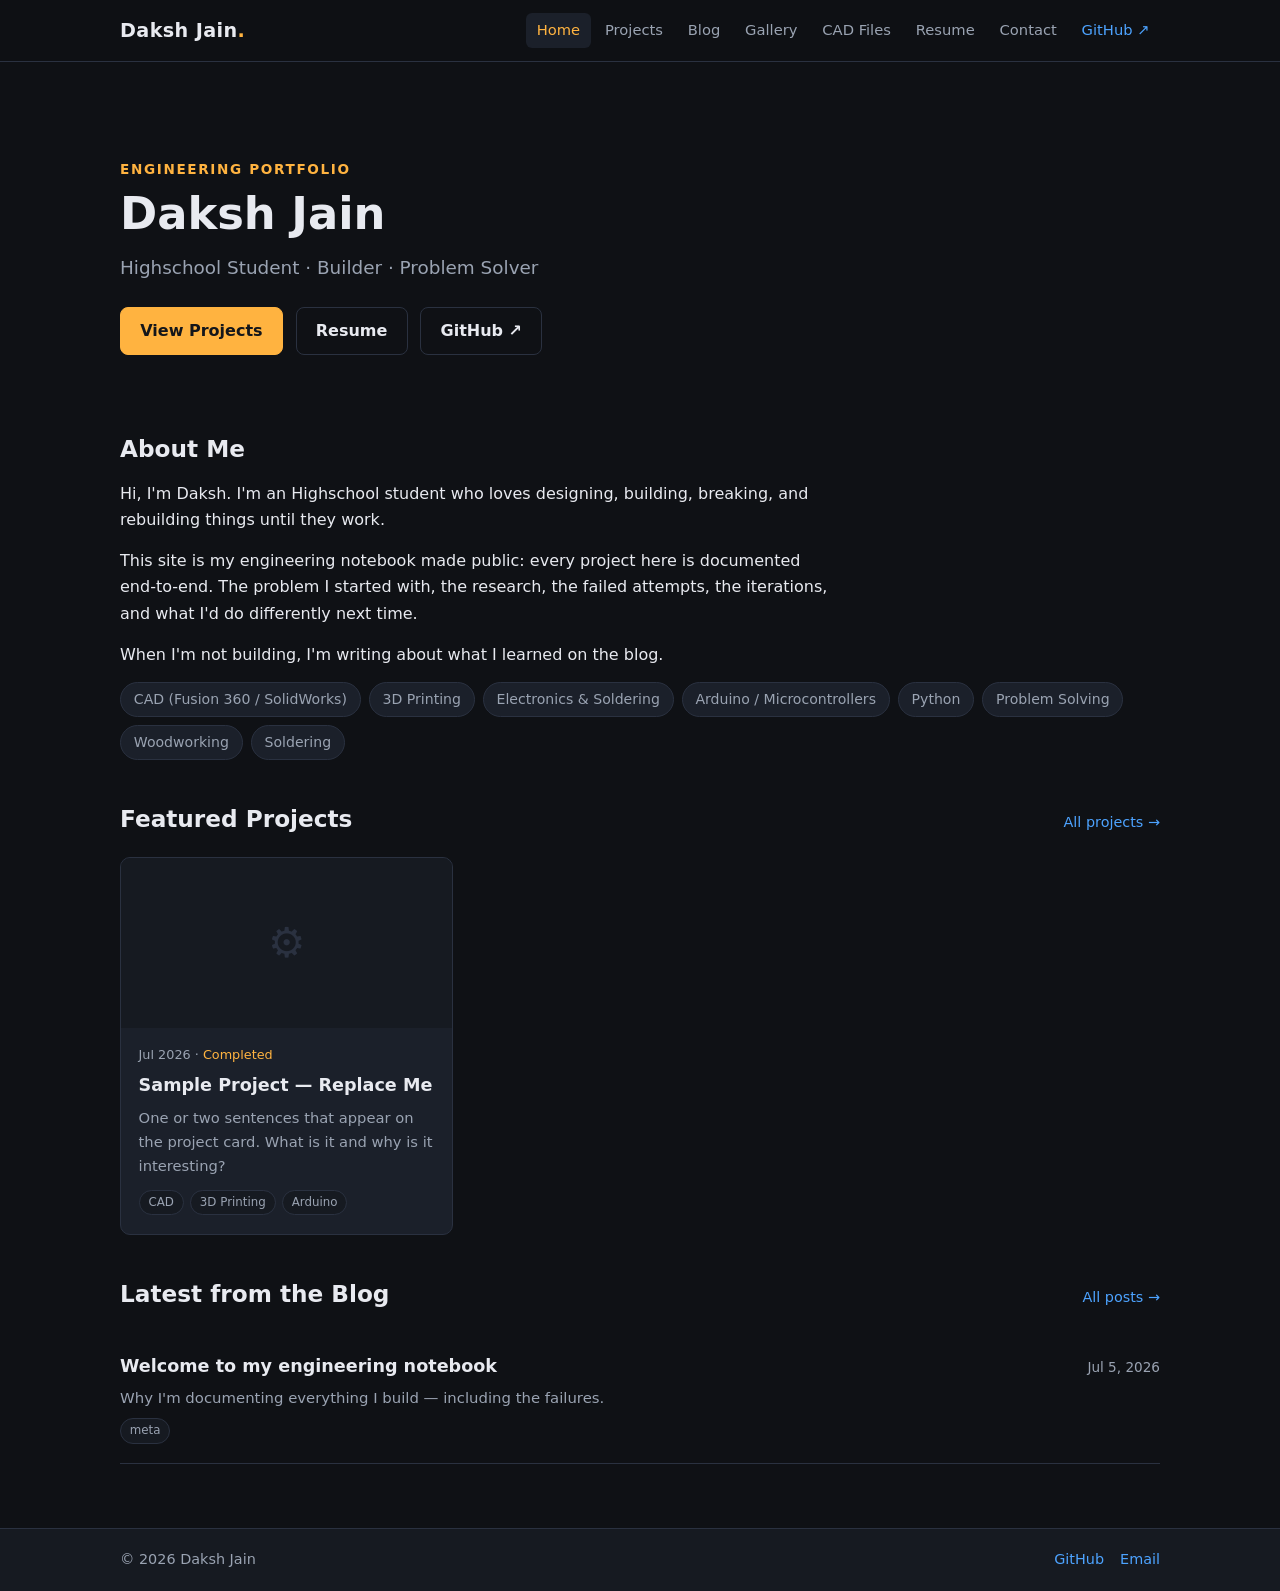
<file: index.html>
<!DOCTYPE html>
<html lang="en">
<head>
  <meta charset="UTF-8">
  <meta name="viewport" content="width=device-width, initial-scale=1.0">
  <title>Home</title>
  <link rel="stylesheet" href="css/style.css">
</head>
<body data-page="home">
  <main>
    <section class="hero">
      <div class="eyebrow">Engineering Portfolio</div>
      <h1 id="hero-name"></h1>
      <p class="role" id="hero-role"></p>
      <div class="hero-actions">
        <a class="btn btn-primary" href="projects.html">View Projects</a>
        <a class="btn" href="resume.html">Resume</a>
        <a class="btn" id="hero-github" href="#" target="_blank" rel="noopener">GitHub ↗</a>
      </div>
    </section>

    <section class="about-block">
      <h2>About Me</h2>
      <div id="about-text"></div>
      <div class="skill-row" id="skill-row"></div>
    </section>

    <div class="section-head">
      <h2>Featured Projects</h2>
      <a href="projects.html">All projects →</a>
    </div>
    <div class="card-grid" id="featured-grid"></div>

    <div class="section-head">
      <h2>Latest from the Blog</h2>
      <a href="blog.html">All posts →</a>
    </div>
    <div id="latest-posts"></div>
  </main>

  <script src="content/config.js"></script>
  <script src="content/projects.js"></script>
  <script src="content/posts.js"></script>
  <script src="js/md.js"></script>
  <script src="js/site.js"></script>
  <script>
    document.getElementById("hero-name").textContent = SITE.name;
    document.getElementById("hero-role").textContent = SITE.role;
    document.getElementById("hero-github").href = SITE.github;
    document.getElementById("about-text").innerHTML = SITE.about.map(p => `<p>${p}</p>`).join("");
    document.getElementById("skill-row").innerHTML = SITE.skills.map(s => `<span class="skill">${s}</span>`).join("");

    const featured = PROJECTS.filter(p => p.featured).sort(byDateDesc).slice(0, 3);
    document.getElementById("featured-grid").innerHTML = featured.length
      ? featured.map(projectCard).join("")
      : '<p class="empty-note">No featured projects yet — add one in content/projects.js</p>';

    const latest = [...POSTS].sort(byDateDesc).slice(0, 3);
    document.getElementById("latest-posts").innerHTML = latest.length
      ? latest.map(postCard).join("")
      : '<p class="empty-note">No posts yet — add one in content/posts.js</p>';
  </script>
</body>
</html>
</file>
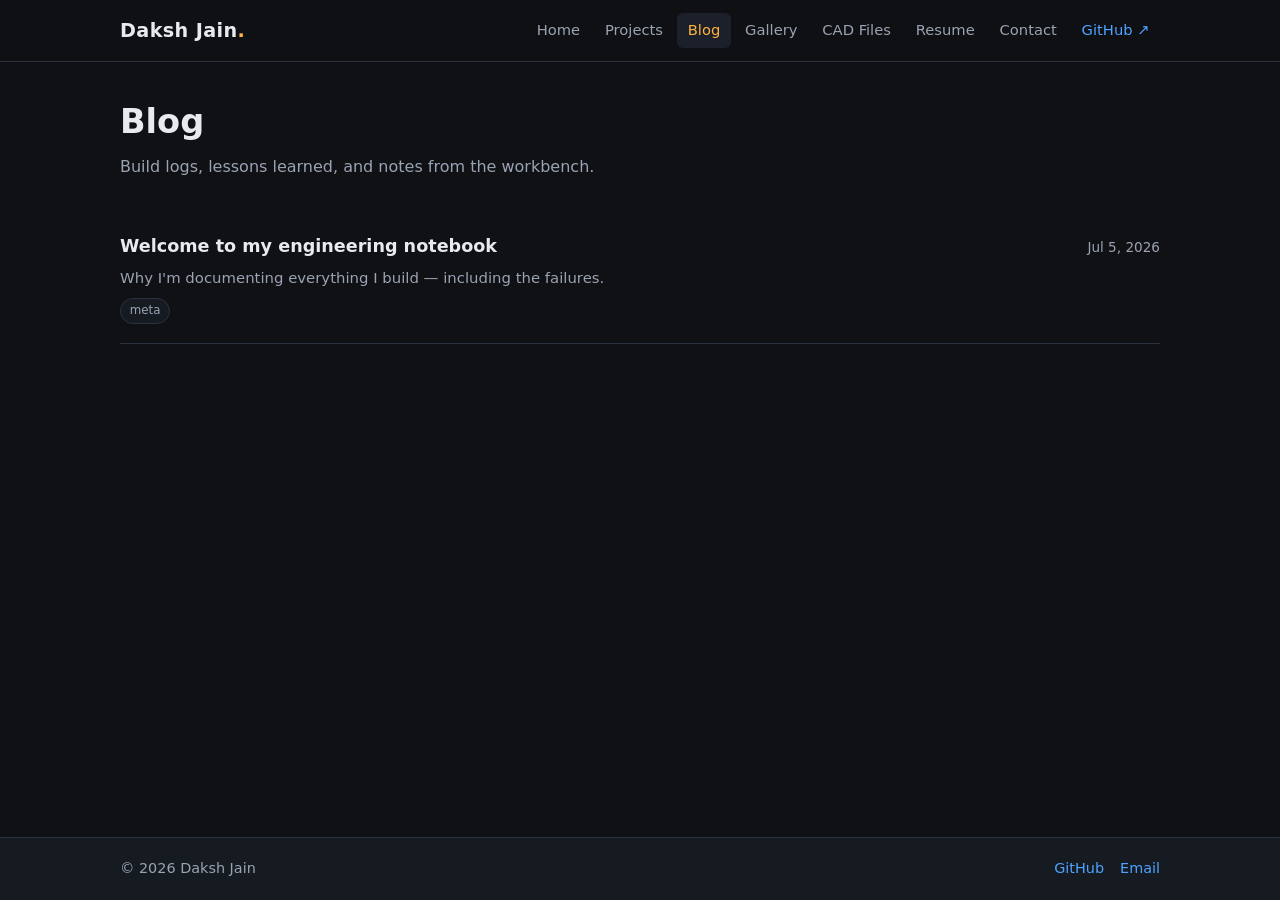
<file: blog.html>
<!DOCTYPE html>
<html lang="en">
<head>
  <meta charset="UTF-8">
  <meta name="viewport" content="width=device-width, initial-scale=1.0">
  <title>Blog</title>
  <link rel="stylesheet" href="css/style.css">
</head>
<body data-page="blog">
  <main>
    <h1>Blog</h1>
    <p class="page-intro">Build logs, lessons learned, and notes from the workbench.</p>
    <div id="post-list"></div>
  </main>

  <script src="content/config.js"></script>
  <script src="content/posts.js"></script>
  <script src="js/site.js"></script>
  <script>
    const sorted = [...POSTS].sort(byDateDesc);
    document.getElementById("post-list").innerHTML = sorted.length
      ? sorted.map(postCard).join("")
      : '<p class="empty-note">No posts yet — add one in content/posts.js</p>';
  </script>
</body>
</html>
</file>
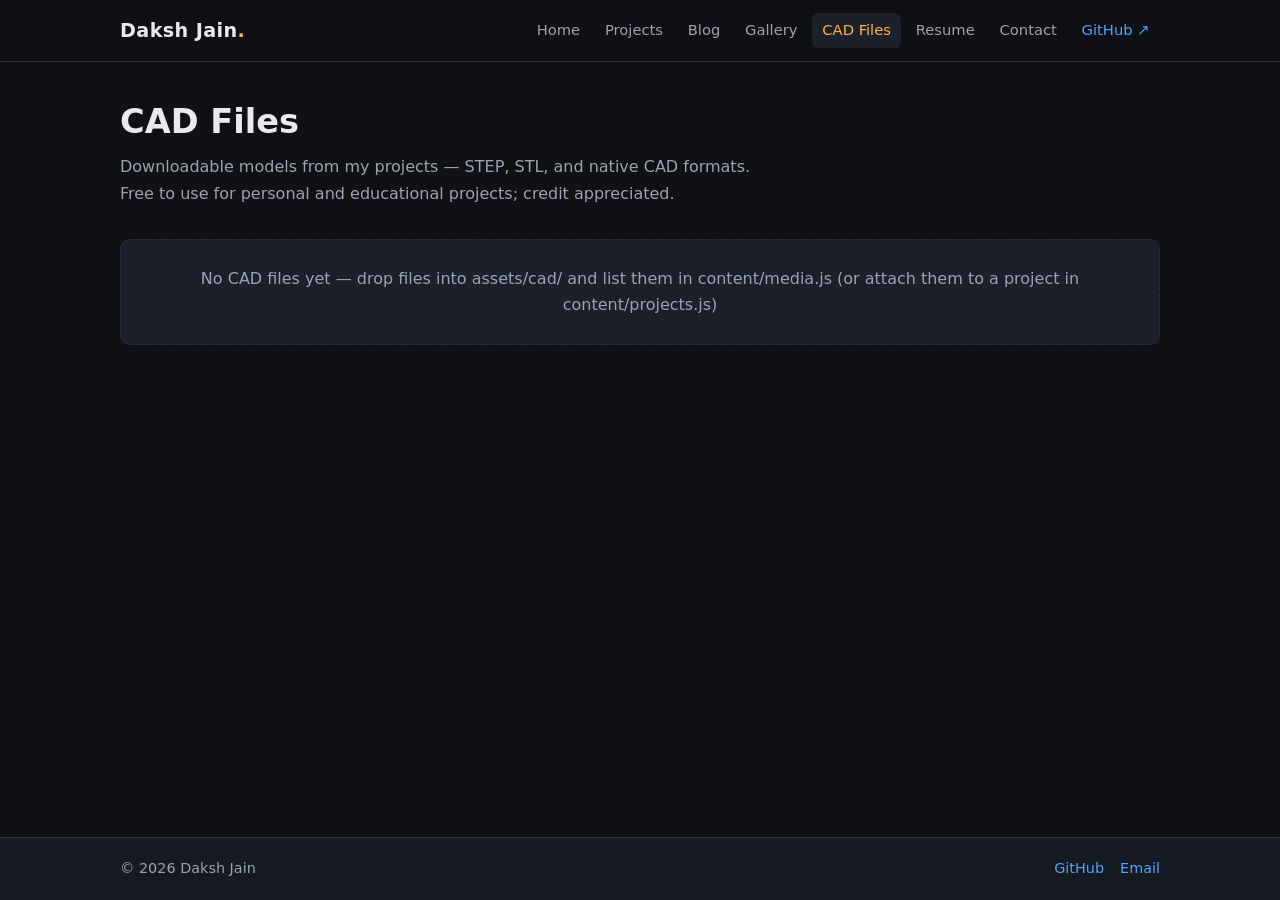
<file: cad.html>
<!DOCTYPE html>
<html lang="en">
<head>
  <meta charset="UTF-8">
  <meta name="viewport" content="width=device-width, initial-scale=1.0">
  <title>CAD Files</title>
  <link rel="stylesheet" href="css/style.css">
</head>
<body data-page="cad">
  <main>
    <h1>CAD Files</h1>
    <p class="page-intro">Downloadable models from my projects — STEP, STL, and native CAD formats. Free to use for personal and educational projects; credit appreciated.</p>
    <div class="file-list" id="file-list"></div>
  </main>

  <script src="content/config.js"></script>
  <script src="content/media.js"></script>
  <script src="content/projects.js"></script>
  <script src="js/site.js"></script>
  <script>
    // Combine standalone CAD files with each project's attached files
    const rows = [
      ...CAD_FILES.map(f => ({ ...f, source: null })),
      ...PROJECTS.flatMap(p => (p.cadFiles || []).map(f => ({ ...f, source: p }))),
    ];

    document.getElementById("file-list").innerHTML = rows.length
      ? rows.map(f => `
          <div class="file-row">
            ${f.preview ? `<img class="file-preview" src="${f.preview}" alt="${f.name}">` : `<span class="file-icon">📐</span>`}
            <div class="file-info">
              <h3>${f.name}</h3>
              ${f.description ? `<p>${f.description}</p>` : ""}
              ${f.source ? `<a class="file-src" href="project.html?id=${encodeURIComponent(f.source.id)}">From project: ${f.source.title}</a>` : ""}
            </div>
            <a class="btn" href="${f.file}" download>Download</a>
          </div>`).join("")
      : '<p class="empty-note">No CAD files yet — drop files into assets/cad/ and list them in content/media.js (or attach them to a project in content/projects.js)</p>';
  </script>
</body>
</html>
</file>
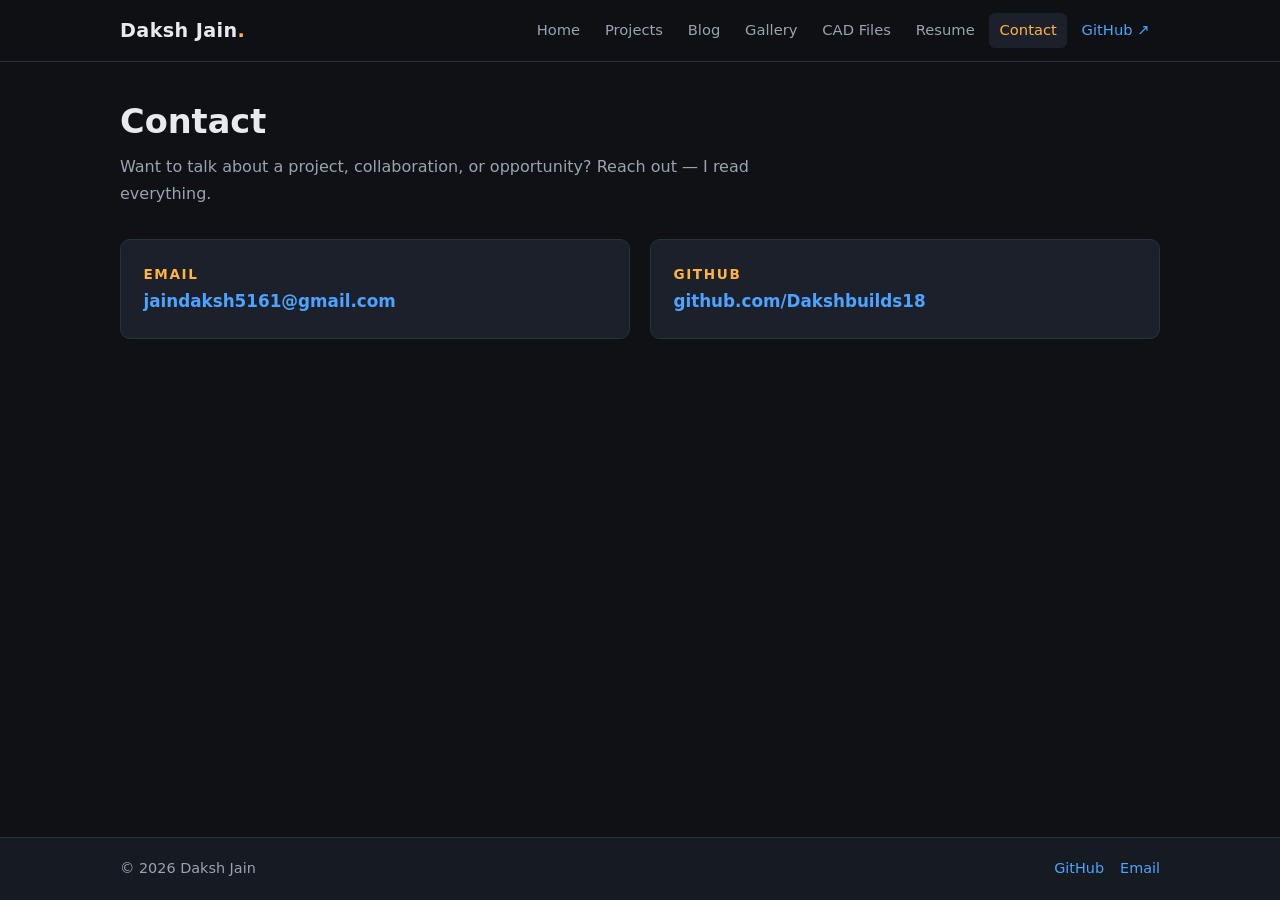
<file: contact.html>
<!DOCTYPE html>
<html lang="en">
<head>
  <meta charset="UTF-8">
  <meta name="viewport" content="width=device-width, initial-scale=1.0">
  <title>Contact</title>
  <link rel="stylesheet" href="css/style.css">
</head>
<body data-page="contact">
  <main>
    <h1>Contact</h1>
    <p class="page-intro">Want to talk about a project, collaboration, or opportunity? Reach out — I read everything.</p>
    <div class="contact-grid" id="contact-grid"></div>
  </main>

  <script src="content/config.js"></script>
  <script src="js/site.js"></script>
  <script>
    const channels = [
      ["Email", SITE.email, "mailto:" + SITE.email],
      ["GitHub", SITE.github ? SITE.github.replace(/^https?:\/\//, "") : "", SITE.github],
      ["LinkedIn", SITE.linkedin ? "Connect with me" : "", SITE.linkedin],
      ["YouTube", SITE.youtube ? "Watch my builds" : "", SITE.youtube],
      ["Instagram", SITE.instagram ? "Behind the scenes" : "", SITE.instagram],
    ].filter(([, text]) => text);

    document.getElementById("contact-grid").innerHTML = channels.map(([label, text, url]) => `
      <div class="contact-card">
        <div class="eyebrow">${label}</div>
        <a href="${url}" target="_blank" rel="noopener">${text}</a>
      </div>`).join("");
  </script>
</body>
</html>
</file>
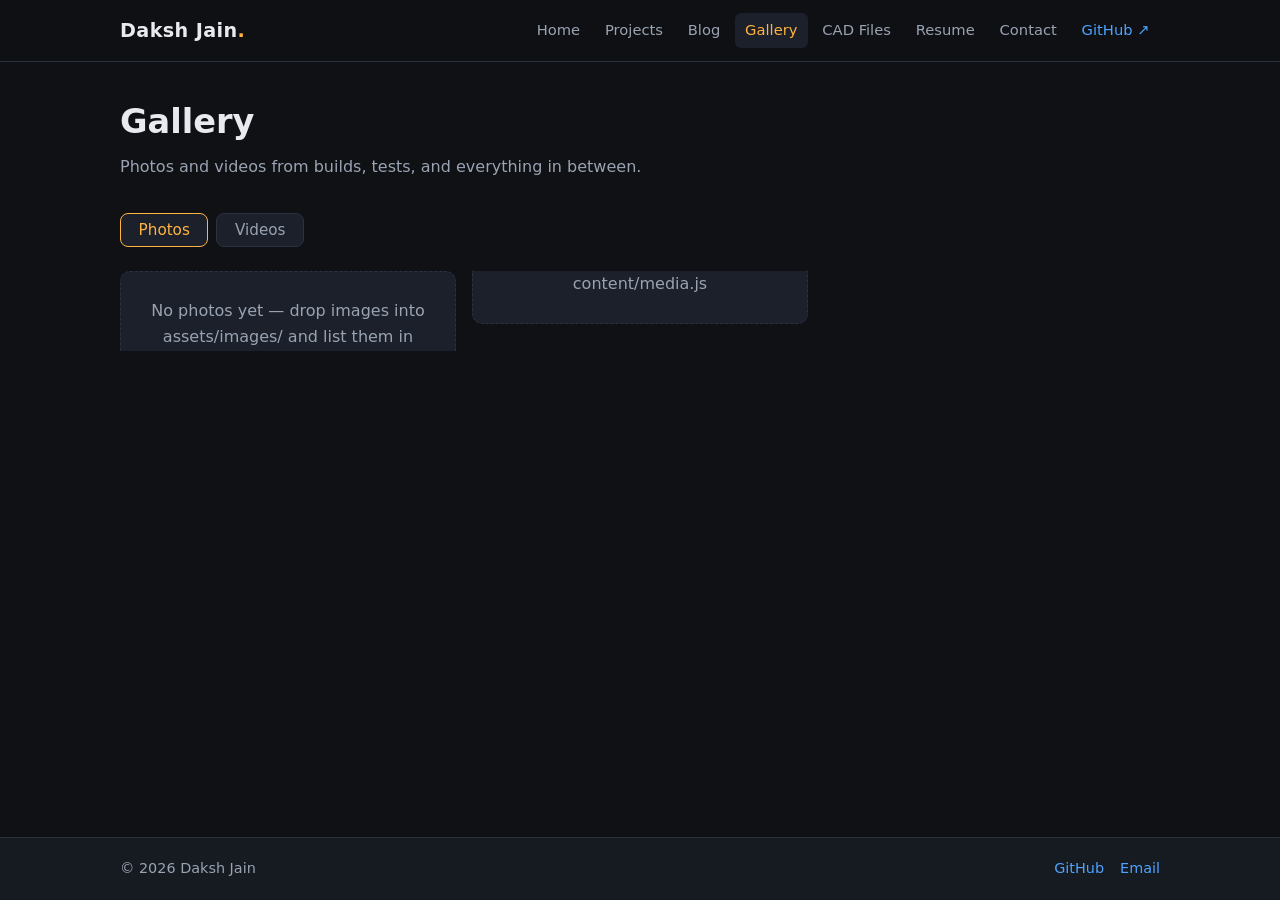
<file: gallery.html>
<!DOCTYPE html>
<html lang="en">
<head>
  <meta charset="UTF-8">
  <meta name="viewport" content="width=device-width, initial-scale=1.0">
  <title>Gallery</title>
  <link rel="stylesheet" href="css/style.css">
</head>
<body data-page="gallery">
  <main>
    <h1>Gallery</h1>
    <p class="page-intro">Photos and videos from builds, tests, and everything in between.</p>

    <div class="tab-row">
      <button class="tab-btn active" data-tab="photos">Photos</button>
      <button class="tab-btn" data-tab="videos">Videos</button>
    </div>

    <div id="tab-photos" class="photo-grid"></div>
    <div id="tab-videos" class="video-grid" style="display:none"></div>
  </main>

  <script src="content/config.js"></script>
  <script src="content/media.js"></script>
  <script src="js/site.js"></script>
  <script>
    document.getElementById("tab-photos").innerHTML = PHOTOS.length
      ? PHOTOS.map(p => `
          <figure class="photo-item">
            <img src="${p.src}" alt="${p.caption || ""}" loading="lazy">
            ${p.caption ? `<figcaption>${p.caption}</figcaption>` : ""}
          </figure>`).join("")
      : '<p class="empty-note">No photos yet — drop images into assets/images/ and list them in content/media.js</p>';

    document.getElementById("tab-videos").innerHTML = VIDEOS.length
      ? VIDEOS.map(v => `
          <div class="video-card">
            ${v.embed
              ? `<div class="video-embed"><iframe src="${v.embed}" allowfullscreen title="${v.title || "Video"}"></iframe></div>`
              : `<video src="${v.file}" controls preload="metadata"></video>`}
            <div class="vc-body"><h3>${v.title || ""}</h3>${v.caption ? `<p>${v.caption}</p>` : ""}</div>
          </div>`).join("")
      : '<p class="empty-note">No videos yet — add YouTube embeds or local files in content/media.js</p>';

    document.querySelectorAll(".tab-btn").forEach(btn => {
      btn.addEventListener("click", () => {
        document.querySelectorAll(".tab-btn").forEach(b => b.classList.remove("active"));
        btn.classList.add("active");
        document.getElementById("tab-photos").style.display = btn.dataset.tab === "photos" ? "" : "none";
        document.getElementById("tab-videos").style.display = btn.dataset.tab === "videos" ? "" : "none";
      });
    });
  </script>
</body>
</html>
</file>
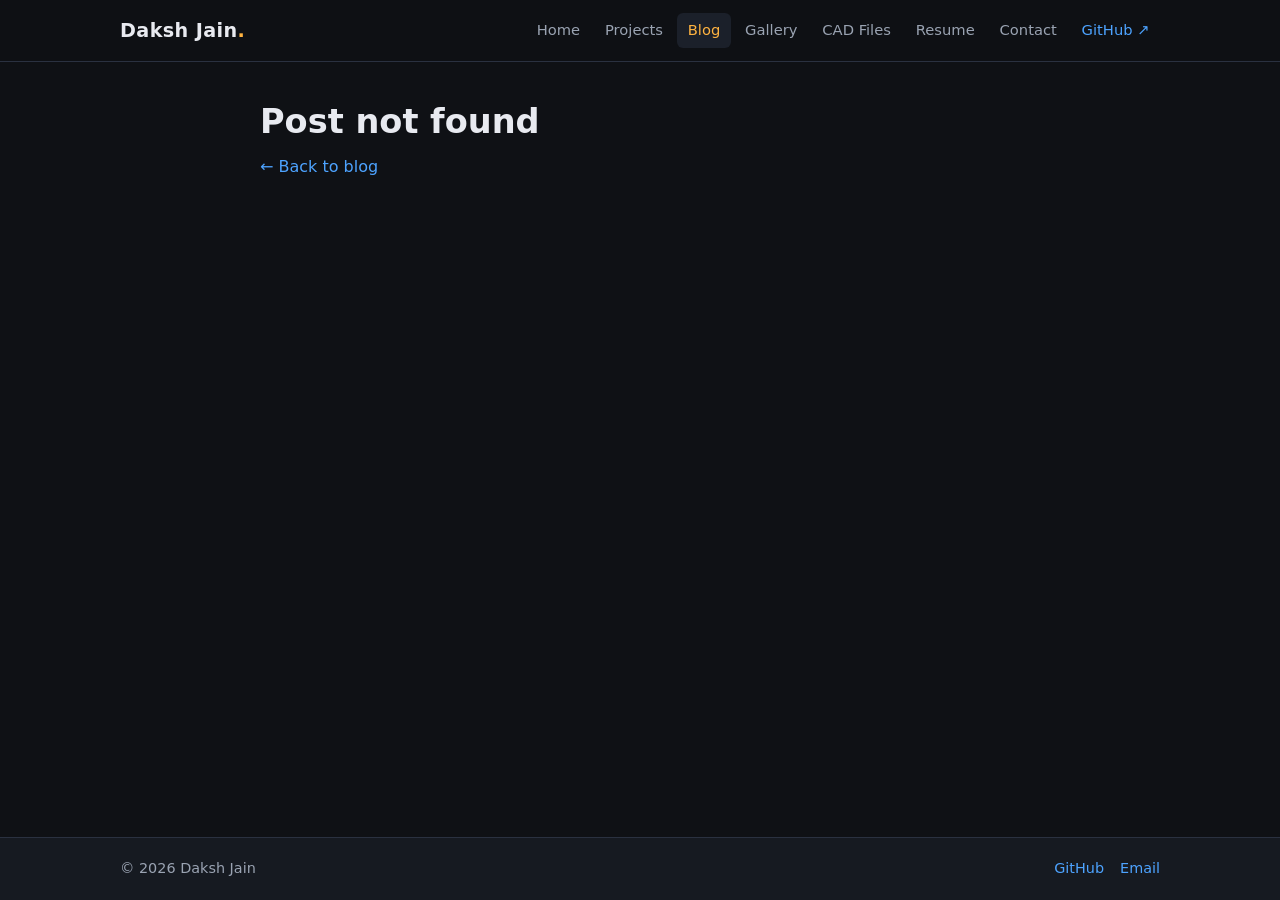
<file: post.html>
<!DOCTYPE html>
<html lang="en">
<head>
  <meta charset="UTF-8">
  <meta name="viewport" content="width=device-width, initial-scale=1.0">
  <title>Post</title>
  <link rel="stylesheet" href="css/style.css">
</head>
<body data-page="blog">
  <main>
    <article class="article" id="article"></article>
  </main>

  <script src="content/config.js"></script>
  <script src="content/posts.js"></script>
  <script src="js/md.js"></script>
  <script src="js/site.js"></script>
  <script>
    const post = POSTS.find(p => p.id === getParam("id"));
    const el = document.getElementById("article");

    if (!post) {
      el.innerHTML = '<h1>Post not found</h1><p><a href="blog.html">← Back to blog</a></p>';
    } else {
      document.title = post.title;
      el.innerHTML = `
        <p><a href="blog.html">← All posts</a></p>
        <h1>${post.title}</h1>
        <div class="article-meta">${fmtDate(post.date)} &nbsp; ${(post.tags || []).map(t => `<span class="tag">${t}</span>`).join(" ")}</div>
        <div class="md">${renderMarkdown(post.body)}</div>`;
    }
  </script>
</body>
</html>
</file>
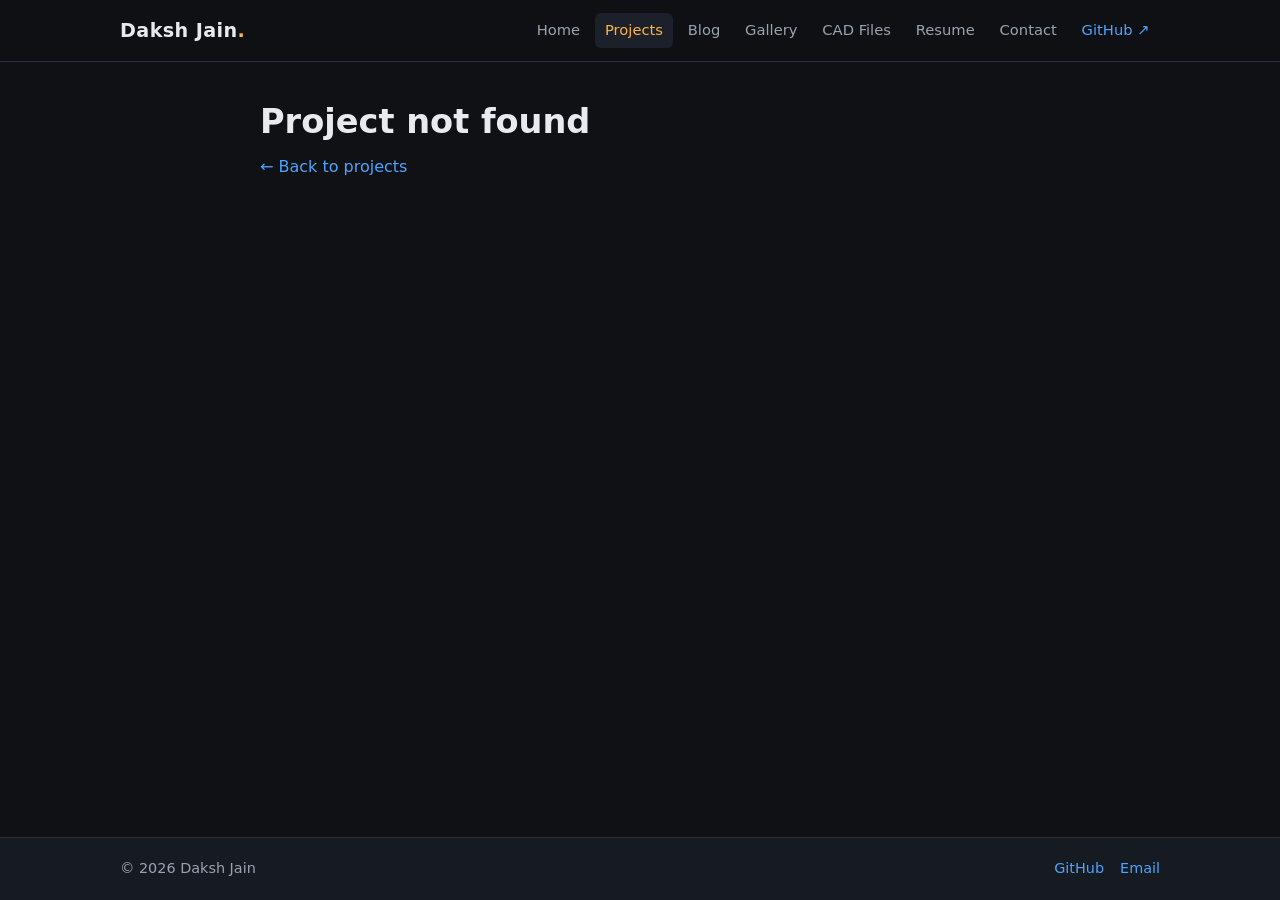
<file: project.html>
<!DOCTYPE html>
<html lang="en">
<head>
  <meta charset="UTF-8">
  <meta name="viewport" content="width=device-width, initial-scale=1.0">
  <title>Project</title>
  <link rel="stylesheet" href="css/style.css">
</head>
<body data-page="projects">
  <main>
    <article class="article" id="article"></article>
  </main>

  <script src="content/config.js"></script>
  <script src="content/projects.js"></script>
  <script src="js/md.js"></script>
  <script src="js/site.js"></script>
  <script>
    const proj = PROJECTS.find(p => p.id === getParam("id"));
    const el = document.getElementById("article");

    if (!proj) {
      el.innerHTML = '<h1>Project not found</h1><p><a href="projects.html">← Back to projects</a></p>';
    } else {
      document.title = proj.title;

      const sections = [
        ["problem", "Problem"],
        ["designGoals", "Design Goals"],
        ["research", "Research"],
        ["challenges", "Challenges"],
        ["failures", "Failures"],
        ["iterations", "Iterations"],
        ["finalProduct", "Final Product"],
        ["improvements", "What I'd Improve"],
      ].filter(([key]) => proj[key] && proj[key].trim());

      const toc = sections.length
        ? `<nav class="doc-toc"><strong>Documentation</strong>${
            sections.map(([key, label], i) => `<a href="#${key}">${i + 1}. ${label}</a>`).join("")
          }</nav>`
        : "";

      const body = sections.map(([key, label], i) => `
        <section class="doc-section" id="${key}">
          <h2><span class="doc-num">${String(i + 1).padStart(2, "0")}</span>${label}</h2>
          <div class="md">${renderMarkdown(proj[key])}</div>
        </section>`).join("");

      const video = proj.videoUrl
        ? `<section class="doc-section"><h2><span class="doc-num">▶</span>Demo Video</h2>
             <div class="video-embed"><iframe src="${proj.videoUrl}" allowfullscreen title="Demo video"></iframe></div>
           </section>`
        : "";

      const files = (proj.cadFiles && proj.cadFiles.length)
        ? `<section class="doc-section"><h2><span class="doc-num">⬇</span>CAD Files</h2>
             <div class="file-list">${proj.cadFiles.map(f => `
               <div class="file-row"><span class="file-icon">📐</span>
                 <div class="file-info"><h3>${f.name}</h3></div>
                 <a class="btn" href="${f.file}" download>Download</a>
               </div>`).join("")}
             </div></section>`
        : "";

      const repo = proj.githubRepo
        ? `<p><a href="${proj.githubRepo}" target="_blank" rel="noopener">View source code on GitHub ↗</a></p>`
        : "";

      el.innerHTML = `
        <p><a href="projects.html">← All projects</a></p>
        <h1>${proj.title}</h1>
        <div class="article-meta">${fmtDate(proj.date)}${proj.status ? ` · <span class="status">${proj.status}</span>` : ""}
          &nbsp; ${(proj.tags || []).map(t => `<span class="tag">${t}</span>`).join(" ")}</div>
        ${proj.cover ? `<img src="${proj.cover}" alt="${proj.title}">` : ""}
        <div class="md"><p>${proj.summary || ""}</p></div>
        ${repo}
        ${toc}
        ${body}
        ${video}
        ${files}`;
    }
  </script>
</body>
</html>
</file>
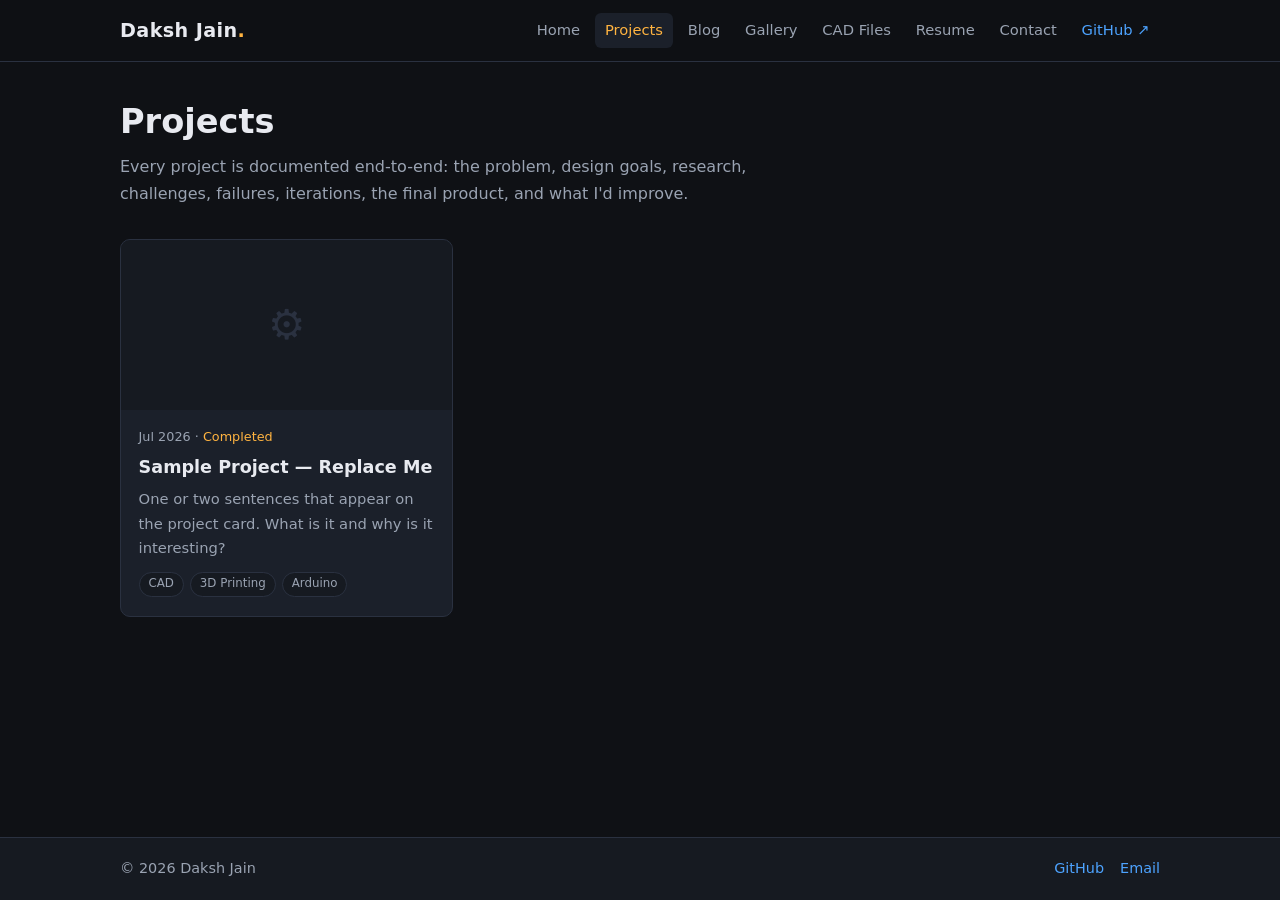
<file: projects.html>
<!DOCTYPE html>
<html lang="en">
<head>
  <meta charset="UTF-8">
  <meta name="viewport" content="width=device-width, initial-scale=1.0">
  <title>Projects</title>
  <link rel="stylesheet" href="css/style.css">
</head>
<body data-page="projects">
  <main>
    <h1>Projects</h1>
    <p class="page-intro">Every project is documented end-to-end: the problem, design goals, research, challenges, failures, iterations, the final product, and what I'd improve.</p>
    <div class="card-grid" id="project-grid"></div>
  </main>

  <script src="content/config.js"></script>
  <script src="content/projects.js"></script>
  <script src="js/site.js"></script>
  <script>
    const sorted = [...PROJECTS].sort(byDateDesc);
    document.getElementById("project-grid").innerHTML = sorted.length
      ? sorted.map(projectCard).join("")
      : '<p class="empty-note">No projects yet — add one in content/projects.js</p>';
  </script>
</body>
</html>
</file>
<file: css/style.css>
/* ── Engineering portfolio theme ─────────────────────────────────── */
:root {
  --bg: #0f1115;
  --bg-alt: #161a21;
  --card: #1b202a;
  --border: #2a3140;
  --text: #e8eaf0;
  --text-dim: #9aa3b2;
  --accent: #ffb340;
  --accent-2: #4da3ff;
  --max: 1080px;
  --radius: 10px;
  --font: "Avenir Next", "Segoe UI", system-ui, -apple-system, sans-serif;
  --mono: "SF Mono", "Cascadia Code", Menlo, Consolas, monospace;
}

* { margin: 0; padding: 0; box-sizing: border-box; }
html { scroll-behavior: smooth; }
body { background: var(--bg); color: var(--text); font-family: var(--font); line-height: 1.65; min-height: 100vh; display: flex; flex-direction: column; }
main { flex: 1; width: 100%; max-width: var(--max); margin: 0 auto; padding: 2.5rem 1.25rem 4rem; }
a { color: var(--accent-2); text-decoration: none; }
a:hover { text-decoration: underline; }
img { max-width: 100%; border-radius: var(--radius); }

/* ── Header ── */
.site-header { position: sticky; top: 0; z-index: 50; background: rgba(15,17,21,.85); backdrop-filter: blur(10px); border-bottom: 1px solid var(--border); }
.header-inner { max-width: var(--max); margin: 0 auto; padding: .8rem 1.25rem; display: flex; align-items: center; justify-content: space-between; gap: 1rem; }
.brand { font-size: 1.2rem; font-weight: 700; color: var(--text); letter-spacing: .02em; }
.brand:hover { text-decoration: none; }
.brand-dot { color: var(--accent); }
.site-nav { display: flex; gap: .25rem; flex-wrap: wrap; }
.site-nav a { color: var(--text-dim); padding: .35rem .65rem; border-radius: 6px; font-size: .92rem; font-weight: 500; }
.site-nav a:hover { color: var(--text); background: var(--card); text-decoration: none; }
.site-nav a.active { color: var(--accent); background: var(--card); }
.nav-github { color: var(--accent-2) !important; }
.nav-toggle { display: none; background: none; border: 1px solid var(--border); color: var(--text); font-size: 1.1rem; padding: .3rem .6rem; border-radius: 6px; cursor: pointer; }
@media (max-width: 820px) {
  .nav-toggle { display: block; }
  .site-nav { display: none; position: absolute; top: 100%; left: 0; right: 0; background: var(--bg-alt); border-bottom: 1px solid var(--border); flex-direction: column; padding: .75rem 1.25rem; }
  .site-nav.open { display: flex; }
}

/* ── Footer ── */
.site-footer { border-top: 1px solid var(--border); background: var(--bg-alt); }
.footer-inner { max-width: var(--max); margin: 0 auto; padding: 1.2rem 1.25rem; display: flex; justify-content: space-between; flex-wrap: wrap; gap: .75rem; color: var(--text-dim); font-size: .9rem; }
.footer-links { display: flex; gap: 1rem; }

/* ── Typography ── */
h1 { font-size: 2.1rem; line-height: 1.2; margin-bottom: .75rem; }
h2 { font-size: 1.45rem; margin: 2.2rem 0 .8rem; }
h3 { font-size: 1.1rem; margin-bottom: .3rem; }
.page-intro { color: var(--text-dim); max-width: 640px; margin-bottom: 2rem; }
.eyebrow { color: var(--accent); font-size: .85rem; font-weight: 700; text-transform: uppercase; letter-spacing: .12em; margin-bottom: .4rem; }

/* ── Hero (home) ── */
.hero { padding: 3.5rem 0 2.5rem; }
.hero h1 { font-size: 2.8rem; }
.hero .role { color: var(--text-dim); font-size: 1.15rem; margin: .5rem 0 1.5rem; }
.hero-actions { display: flex; gap: .8rem; flex-wrap: wrap; }
.btn { display: inline-block; padding: .6rem 1.2rem; border-radius: 8px; font-weight: 600; border: 1px solid var(--border); color: var(--text); }
.btn:hover { text-decoration: none; border-color: var(--text-dim); }
.btn-primary { background: var(--accent); border-color: var(--accent); color: #14161a; }
.btn-primary:hover { filter: brightness(1.08); }

.about-block p { margin-bottom: .9rem; max-width: 720px; }
.skill-row { display: flex; flex-wrap: wrap; gap: .5rem; margin-top: .75rem; }
.skill { background: var(--card); border: 1px solid var(--border); padding: .3rem .8rem; border-radius: 999px; font-size: .88rem; color: var(--text-dim); }

/* ── Cards ── */
.card-grid { display: grid; grid-template-columns: repeat(auto-fill, minmax(290px, 1fr)); gap: 1.25rem; }
.card { background: var(--card); border: 1px solid var(--border); border-radius: var(--radius); overflow: hidden; color: var(--text); display: flex; flex-direction: column; transition: transform .15s, border-color .15s; }
.card:hover { transform: translateY(-3px); border-color: var(--accent); text-decoration: none; }
.card-cover { width: 100%; height: 170px; object-fit: cover; border-radius: 0; }
.card-cover-placeholder { display: flex; align-items: center; justify-content: center; font-size: 2.6rem; color: var(--border); background: var(--bg-alt); }
.card-body { padding: 1rem 1.1rem 1.2rem; }
.card-meta { font-size: .8rem; color: var(--text-dim); margin-bottom: .35rem; }
.card p { color: var(--text-dim); font-size: .92rem; margin: .35rem 0 .7rem; }
.status { color: var(--accent); }
.tag-row { display: flex; flex-wrap: wrap; gap: .4rem; }
.tag { font-size: .74rem; background: var(--bg-alt); border: 1px solid var(--border); color: var(--text-dim); padding: .12rem .55rem; border-radius: 999px; }

/* ── Blog list ── */
.post-row { display: flex; justify-content: space-between; gap: 1.5rem; align-items: baseline; padding: 1.2rem 0; border-bottom: 1px solid var(--border); color: var(--text); }
.post-row:hover { text-decoration: none; }
.post-row:hover h3 { color: var(--accent); }
.post-row p { color: var(--text-dim); font-size: .93rem; margin: .25rem 0 .5rem; }
.post-date { color: var(--text-dim); font-size: .85rem; white-space: nowrap; }

/* ── Article / project detail ── */
.article { max-width: 760px; margin: 0 auto; }
.article-meta { color: var(--text-dim); font-size: .92rem; margin-bottom: 1.6rem; }
.article .md h2, .article .md h3 { margin-top: 1.6rem; }
.md p { margin-bottom: 1rem; }
.md ul, .md ol { margin: 0 0 1rem 1.4rem; }
.md li { margin-bottom: .3rem; }
.md blockquote { border-left: 3px solid var(--accent); padding: .3rem 1rem; color: var(--text-dim); margin-bottom: 1rem; background: var(--bg-alt); border-radius: 0 6px 6px 0; }
.md pre { background: var(--bg-alt); border: 1px solid var(--border); border-radius: 8px; padding: 1rem; overflow-x: auto; margin-bottom: 1rem; }
.md code { font-family: var(--mono); font-size: .88em; background: var(--bg-alt); padding: .1em .35em; border-radius: 4px; }
.md pre code { padding: 0; background: none; }
.md hr { border: none; border-top: 1px solid var(--border); margin: 1.6rem 0; }
.md-img { margin: 1.4rem 0; }
.md-img figcaption { font-size: .85rem; color: var(--text-dim); text-align: center; margin-top: .4rem; }

/* Project documentation sections */
.doc-section { margin-bottom: 2.4rem; }
.doc-section > h2 { display: flex; align-items: center; gap: .6rem; padding-bottom: .45rem; border-bottom: 1px solid var(--border); }
.doc-num { font-family: var(--mono); font-size: .85rem; color: var(--accent); }
.doc-toc { background: var(--card); border: 1px solid var(--border); border-radius: var(--radius); padding: 1rem 1.3rem; margin: 1.5rem 0 2.5rem; }
.doc-toc strong { display: block; margin-bottom: .5rem; font-size: .9rem; text-transform: uppercase; letter-spacing: .08em; color: var(--text-dim); }
.doc-toc a { display: inline-block; margin: .15rem .9rem .15rem 0; font-size: .92rem; }
.video-embed { position: relative; padding-top: 56.25%; margin: 1rem 0; }
.video-embed iframe { position: absolute; inset: 0; width: 100%; height: 100%; border: 0; border-radius: var(--radius); }

/* ── Gallery ── */
.tab-row { display: flex; gap: .5rem; margin-bottom: 1.5rem; }
.tab-btn { background: var(--card); border: 1px solid var(--border); color: var(--text-dim); padding: .45rem 1.1rem; border-radius: 8px; cursor: pointer; font-size: .95rem; font-family: var(--font); }
.tab-btn.active { color: var(--accent); border-color: var(--accent); }
.photo-grid { columns: 3 260px; column-gap: 1rem; }
.photo-item { break-inside: avoid; margin-bottom: 1rem; background: var(--card); border: 1px solid var(--border); border-radius: var(--radius); overflow: hidden; }
.photo-item img { border-radius: 0; display: block; width: 100%; }
.photo-item figcaption { padding: .5rem .8rem; font-size: .85rem; color: var(--text-dim); }
.video-grid { display: grid; grid-template-columns: repeat(auto-fill, minmax(320px, 1fr)); gap: 1.25rem; }
.video-card { background: var(--card); border: 1px solid var(--border); border-radius: var(--radius); overflow: hidden; }
.video-card .video-embed { margin: 0; border-radius: 0; }
.video-card video { width: 100%; display: block; }
.video-card .vc-body { padding: .8rem 1rem 1rem; }
.video-card p { color: var(--text-dim); font-size: .88rem; margin-top: .25rem; }

/* ── CAD files ── */
.file-list { display: flex; flex-direction: column; gap: 1rem; }
.file-row { display: flex; gap: 1.2rem; align-items: center; background: var(--card); border: 1px solid var(--border); border-radius: var(--radius); padding: 1rem 1.2rem; }
.file-icon { font-size: 1.8rem; }
.file-row img.file-preview { width: 90px; height: 68px; object-fit: cover; }
.file-info { flex: 1; }
.file-info p { color: var(--text-dim); font-size: .9rem; }
.file-info .file-src { font-size: .8rem; color: var(--accent-2); }

/* ── Resume / contact ── */
.resume-frame { width: 100%; height: 82vh; border: 1px solid var(--border); border-radius: var(--radius); background: #fff; }
.contact-grid { display: grid; grid-template-columns: repeat(auto-fit, minmax(240px, 1fr)); gap: 1.25rem; margin-top: 1.5rem; }
.contact-card { background: var(--card); border: 1px solid var(--border); border-radius: var(--radius); padding: 1.4rem; }
.contact-card .eyebrow { margin-bottom: .2rem; }
.contact-card a { font-size: 1.05rem; font-weight: 600; }

.empty-note { color: var(--text-dim); background: var(--card); border: 1px dashed var(--border); border-radius: var(--radius); padding: 1.6rem; text-align: center; }
.section-head { display: flex; justify-content: space-between; align-items: baseline; margin: 2.5rem 0 1.2rem; }
.section-head h2 { margin: 0; }
.section-head a { font-size: .9rem; }
</file>
